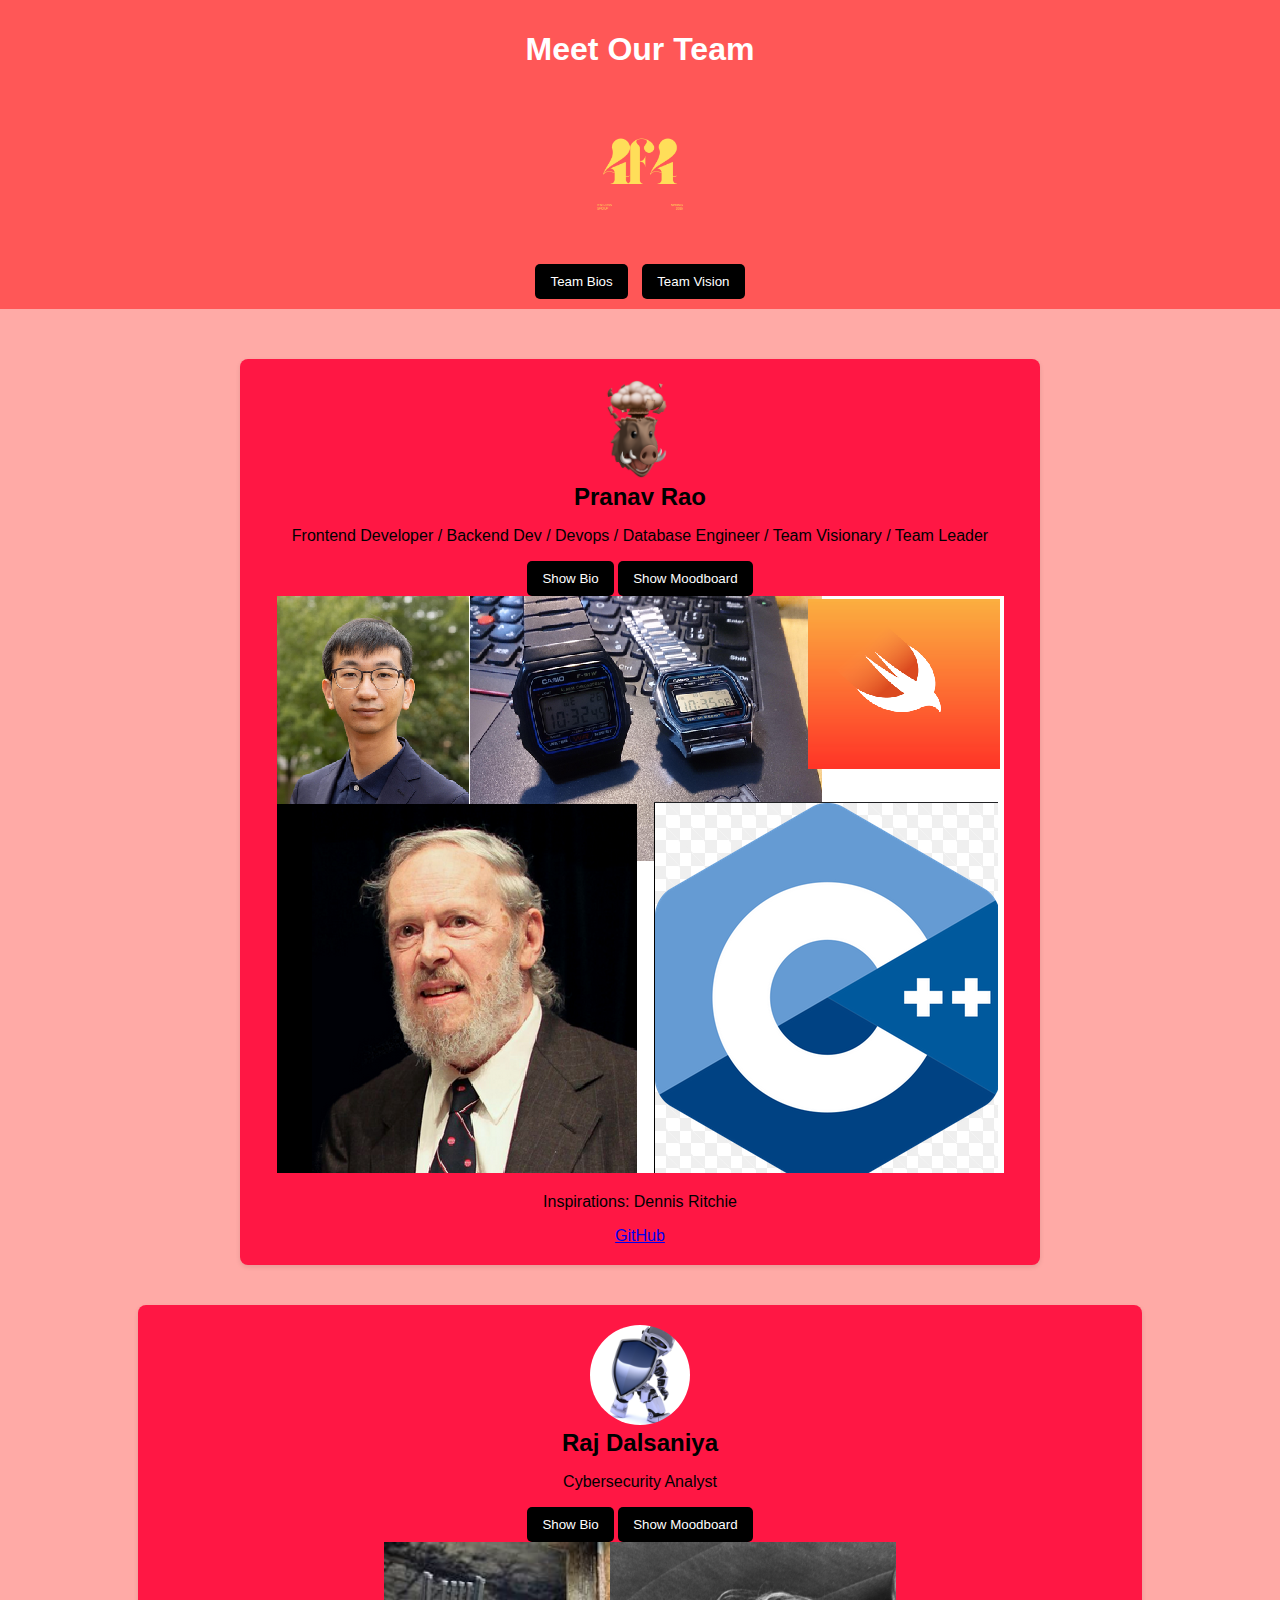
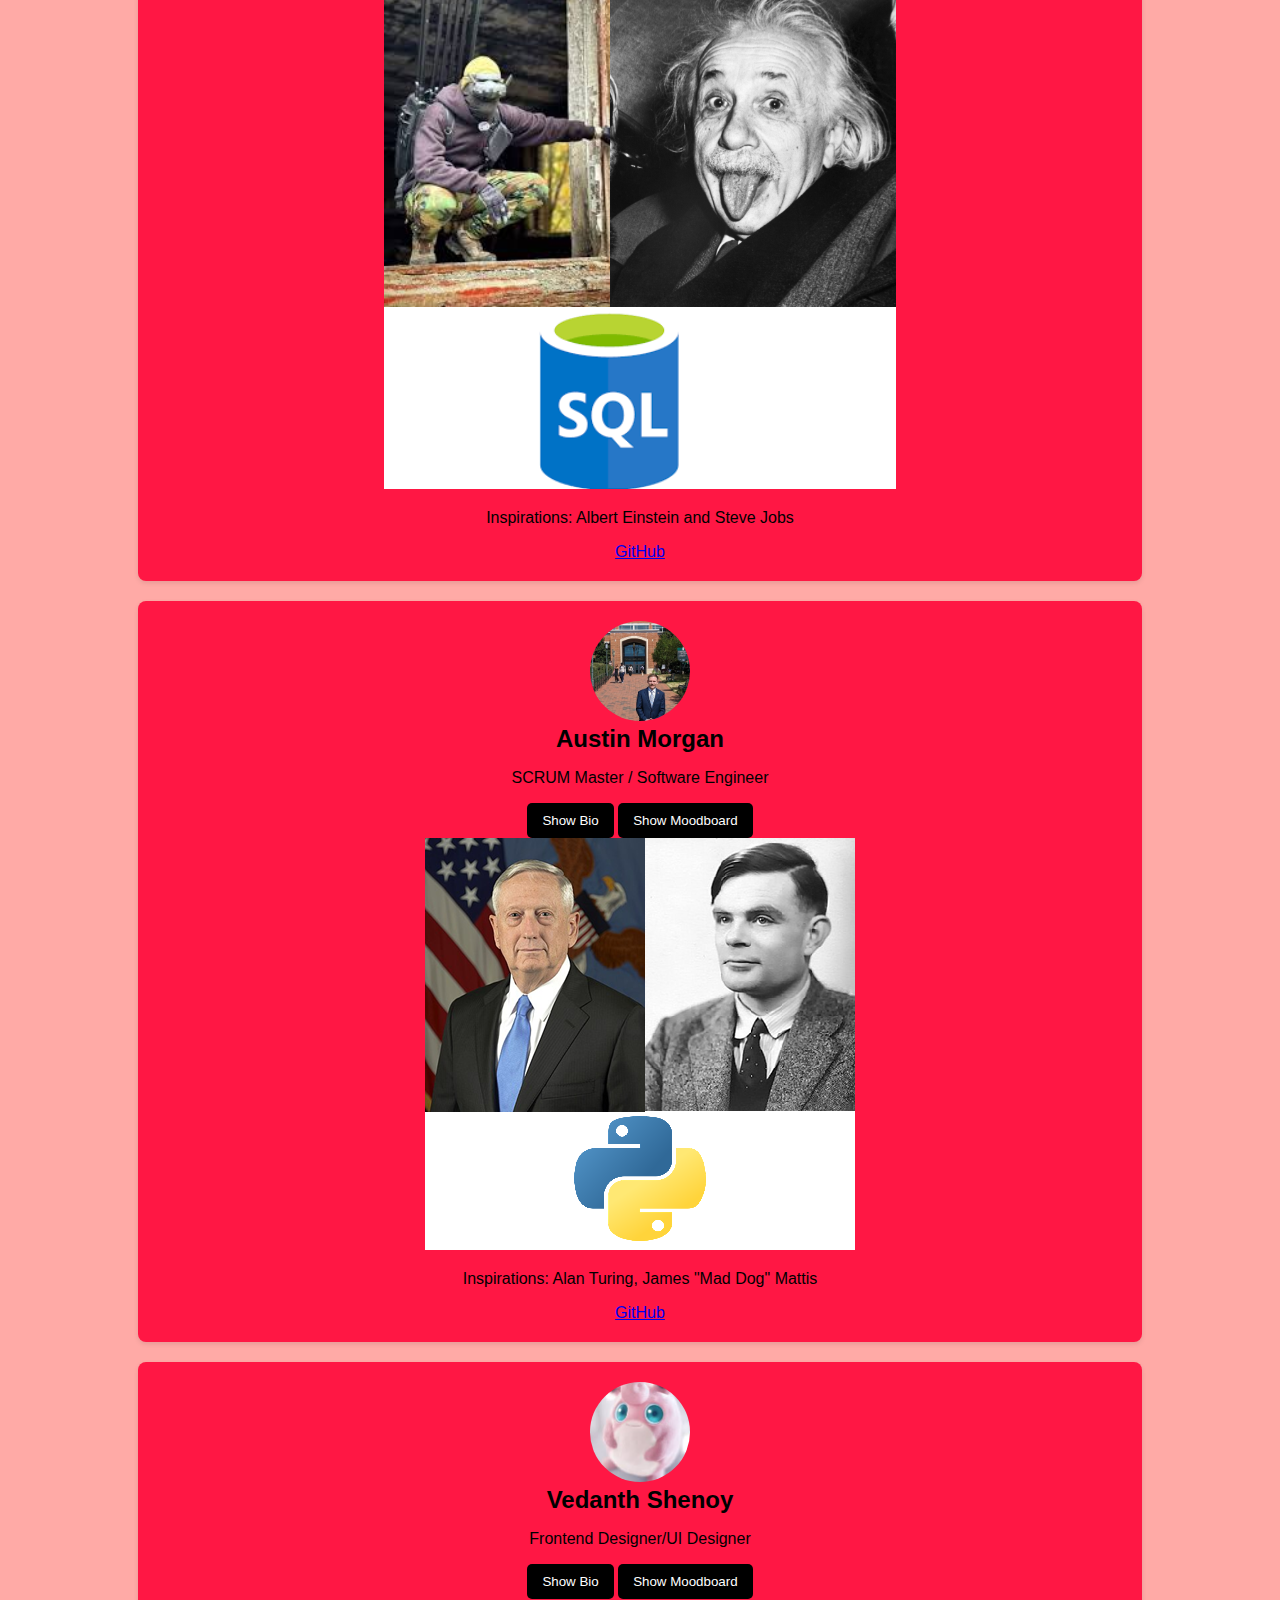
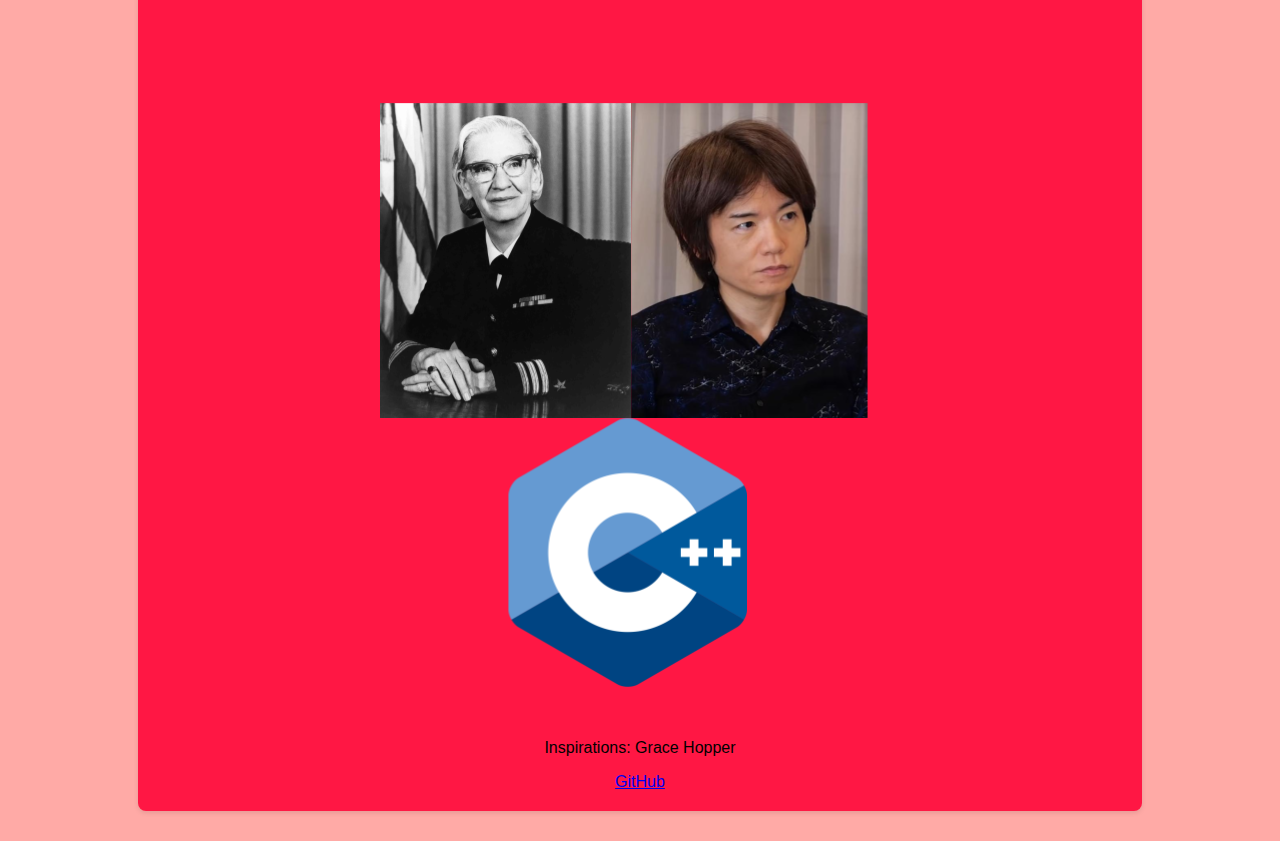
<file: index.html>
<!DOCTYPE html>
<html lang="en">
<head>
    <meta charset="UTF-8">
    <meta name="viewport" content="width=device-width, initial-scale=1.0">
    <title>Team Bio</title>
    <link rel="stylesheet" href="styles.css"> <!-- Link to external CSS file -->
</head>
<body>

<header>
    <h1>Meet Our Team</h1>
    <!-- Example team logo -->
    <img src="img/team_logo.png" alt="Team Logo" class="team-logo">

    <!-- sNavigation menu to switch between sections -->
    <nav>
        <button onclick="showSection('bios')">Team Bios</button>
        <button onclick="showSection('vision')">Team Vision</button>
    </nav>
</header>

<!-- Team bios section (default section) -->
<div id="bios" class="container">
    <!-- Each card represents an individual team member -->
    <div id="bios" class="container">
    <!-- Each card represents an individual team member -->
    <div class="card">
         <img src="img/boar.png" alt="pranav" class="profile_image">
        <h2>Pranav Rao</h2>
        <p>Frontend Developer / Backend Dev / Devops / Database Engineer / Team Visionary / Team Leader</p>
        <button onclick="toggleBio('bio1')">Show Bio</button>
        <p id="bio1" class="bio">Pranav is a skilled developer who has experience in all parts of the production pipeline and is the lifeline of 4f4</p>
        <button onclick="toggleMoodboard('moodboard1')">Show Moodboard</button>
        <div id="moodboard1" class="moodboard">
            <img src="img/pranavmoodboard.png" alt="Moodboard">
            <p>Inspirations: Dennis Ritchie</p>
            <a href="https://github.com/pranavra0">GitHub</a>
        </div>
    </div>
    </div>
    <div class="card">
        <img src="img/coolrobot.jpg" alt="Raj" class="profile_image">
        <h2>Raj Dalsaniya</h2>
        <p>Cybersecurity Analyst</p>
        <button onclick="toggleBio('bio2')">Show Bio</button>
        <p id="bio2" class="bio">Raj is a cybersecurity analyst with experience in decrypting and encrypting files.</p>
        <button onclick="toggleMoodboard('moodboard2')">Show Moodboard</button>
        <div id="moodboard2" class="moodboard">
            <img src="img/rajmoodboard.png" alt="Moodboard">
            <p>Inspirations: Albert Einstein and Steve Jobs</p>
            <a href="https://github.com/rdalsan1">GitHub</a>
        </div>
    </div>
    <div class="card">
        <img src="img/austin.png" alt="Austin" class="profile_image">
        <h2>Austin Morgan</h2>
        <p>SCRUM Master / Software Engineer</p>
        <button onclick="toggleBio('bio3')">Show Bio</button>
        <p id="bio3" class="bio">Austin is a Software Engineer who has a passion for creating efficient and easy to use software. He is also this group's SCRUM Master.</p>
        <button onclick="toggleMoodboard('moodboard4')">Show Moodboard</button>
        <div id="moodboard4" class="moodboard">
                <img src="img/austinmoodboard.png" alt="Moodboard">
                <p>Inspirations: Alan Turing, James "Mad Dog" Mattis</p>
                <a href="https://github.com/agmorg">GitHub</a>
            </div>
    </div>

    <div class="card">
        <img src="img/wigglytuff.jpg" alt="Vedanth Shenoy" class="profile_image">
            <h2>Vedanth Shenoy</h2>
            <p>Frontend Designer/UI Designer</p>
            <button onclick="toggleBio('bio4')">Show Bio</button>
            <p id="bio4" class="bio">Vedanth is a frontend developer and UI designer who makes sure clients want to explore the webpage with a user-friendly experience</p>
            <button onclick="toggleMoodboard('moodboard3')">Show Moodboard</button>
            <div id="moodboard3" class="moodboard">
                <img src="img/vedanthmoodboard.png" alt="Moodboard">
                <p>Inspirations: Grace Hopper</p>
                <a href="https://github.com/LavaV9">GitHub</a>
            </div>
    </div>
</div>
<!-- Team vision/mission statement section (hidden by default) -->
<div id="vision" class="container" style="display: none;">
    <h2>Our Mission Statement</h2>
    <p>Our team's mission is to develop high-quality projects while enhancing our collaboration skills and expanding our knowledge base in software engineering as a whole.</p>

    <h2>Rules</h2>
    <ul>
        <li>Scrum follows fixed-length Sprints – A Sprint is timeboxed 1 for a week, and once it begins, the scope should not change.</li>
        <li>The Scrum Team consists of three roles – The Product Owner, the Scrum Master, and the Development Team. There are no sub-teams or hierarchies.</li>
        <li>The Product Backlog is the single source of work – The Product Owner manages and prioritizes it, ensuring it reflects the most valuable work for the team.</li>
        <li>The team is self-organizing – Developers decide how to complete work within a Sprint. The Scrum Master facilitates but does not dictate execution.</li>
        <li>Work must be visible to everyone – The backlog, Sprint progress, and impediments should be transparent through tools like a Scrum board or backlog tracker.</li>
    </ul>

    <h3>Breaking Honor Code</h3>
    <ul>
        <li>As soon as the honor code is broken, the teacher or TAs will be immediately contacted.</li>
        <li>We will leave the punishment up to the school and the teacher as this is a serious matter.</li>
    </ul>

    <h3>Behind Schedule Rules</h3>
    <ul>
        <li>Team members concerned about lack of progress should contact the Product Owner or Scrum Master.</li>
        <li>The Scrum Master chooses whether to award a “strike” toward the team member in question (2-strike penalty before they must explain to the group/hold accountability).</li>
    </ul>

    <h3>Uncooperative Team Member Rules</h3>
    <ul>
        <li>If any member misses two meetings, they must provide a reasonable excuse. If no reasonable excuse is provided, they must discuss the situation with TAs or the instructor.</li>
        <li>If a member does not complete work on time, they must provide a reasonable excuse and discuss the situation with TAs or the instructor.</li>
    </ul>
</div>

<script src="script.js"></script> <!-- Link to external JavaScript file -->

</body>
</html>
</file>
<file: styles.css>
/* General page styling */
body {
    font-family: Arial, sans-serif;
    background-color: #FFAAA6;
    margin: 0;
    padding: 0;
}

/* Header section styling */
header {
    background: #ff5757;
    color: #fff;
    padding: 10px 0;
    text-align: center;
}

/* Styling for team logo image */
.team-logo {
    width: 150px; /* Adjust the size as needed */
    margin-top: 10px;
}

/* Menu button styling */
header nav {
    margin-top: 10px;
}

header nav button {
    background: #000000;
    color: white;
    border: none;
    padding: 10px 15px;
    border-radius: 5px;
    cursor: pointer;
    margin: 0 5px;
}

header nav button:hover {
    background: #0056b3;
}

/* Flex container for team bios and vision sections */
.container {
    width: 80%;
    margin: 20px auto;
    display: flex;
    flex-wrap: wrap;
    justify-content: space-between;
}

/* Card styling for individual team bios */
.card {
    background: #FF1744;
    border-radius: 8px;
    box-shadow: 0 2px 5px rgba(0, 0, 0, 0.1);
    margin: 10px;
    padding: 20px;
    flex: 1 1 calc(30% - 40px);
    text-align: center;
    transition: transform 0.2s;
}

.card:hover {
    transform: scale(1.05);
}

h2 {
    margin: 0 0 10px;
}

/* Initially hide bio details */
.bio {
    display: none;
    margin-top: 10px;
    color: #555;
}

/* Button styling */
button {
    background: #000000;
    color: white;
    border: none;
    padding: 10px 15px;
    border-radius: 5px;
    cursor: pointer;
}

button:hover {
    background: #0056b3;
}

.profile_image {
    width: 100px;
    height: 100px;
    border-radius: 50%;
    object-fit: cover;
}
</file>
